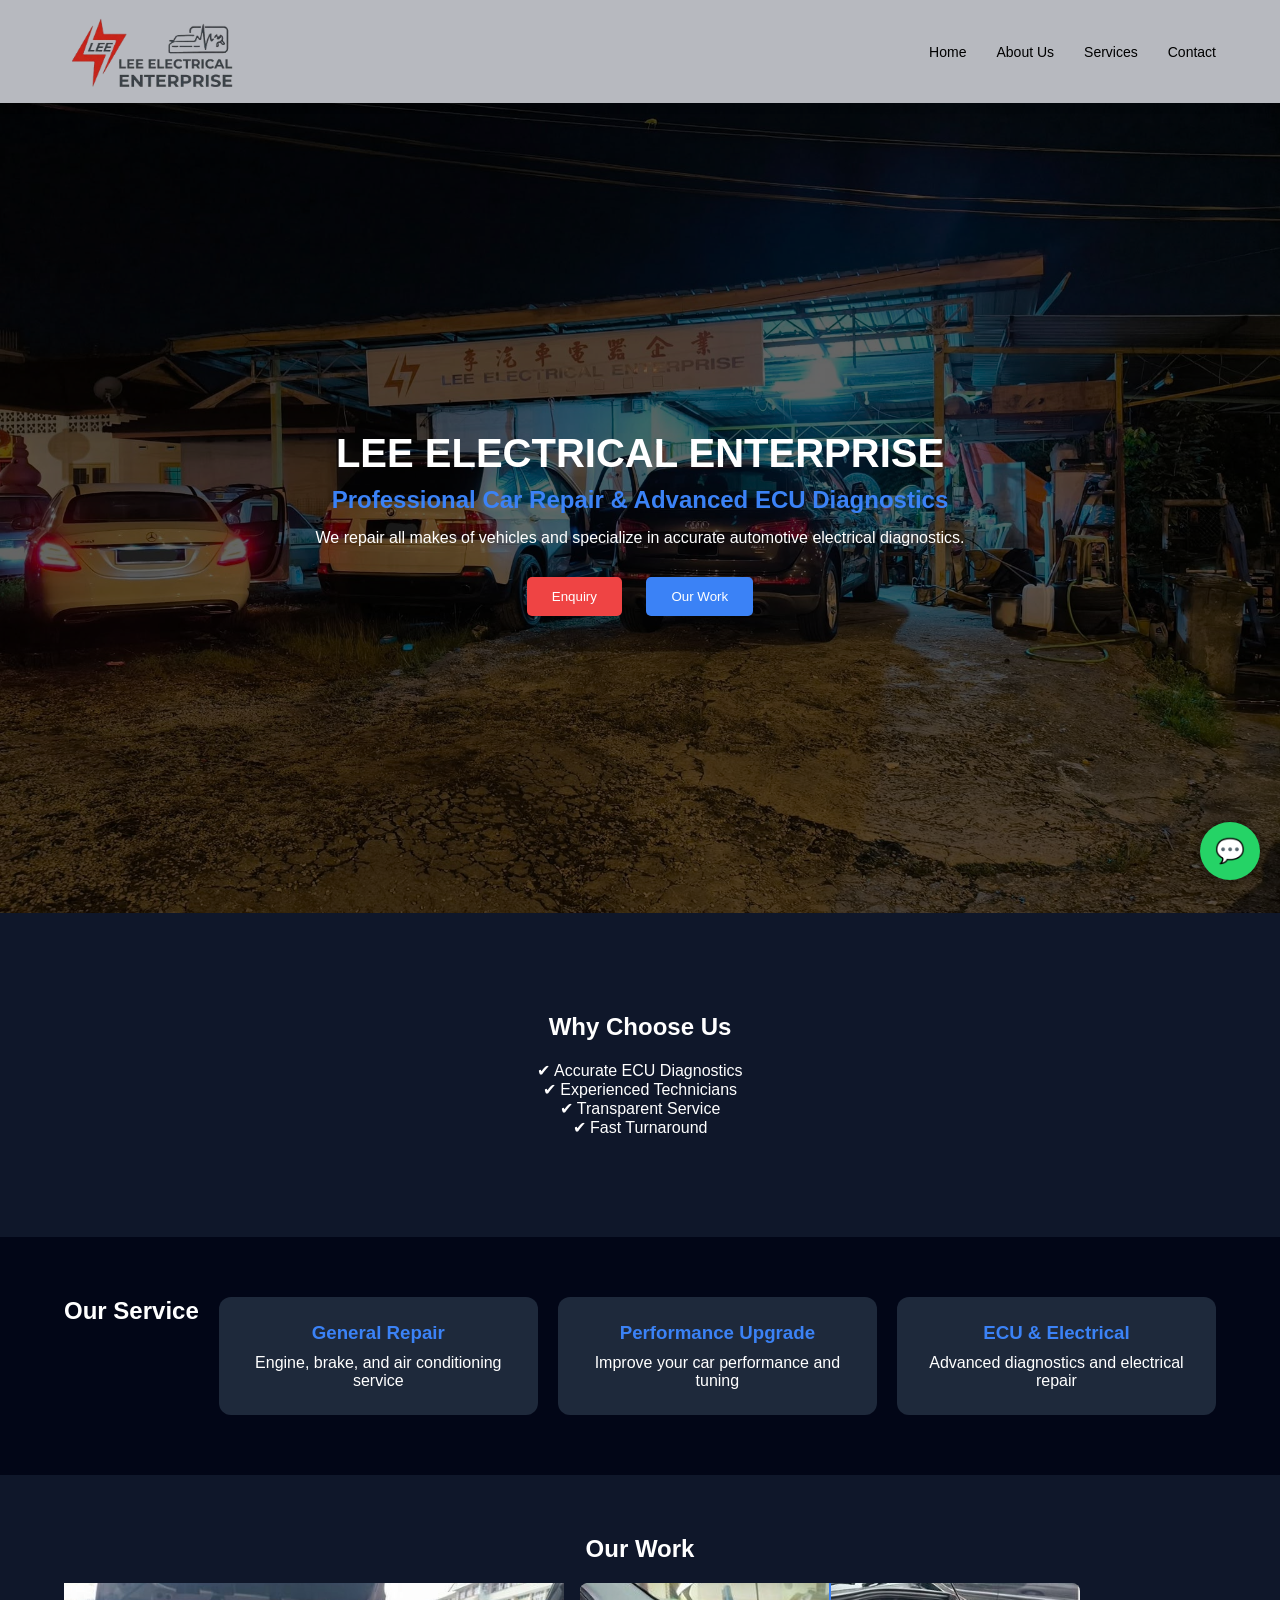
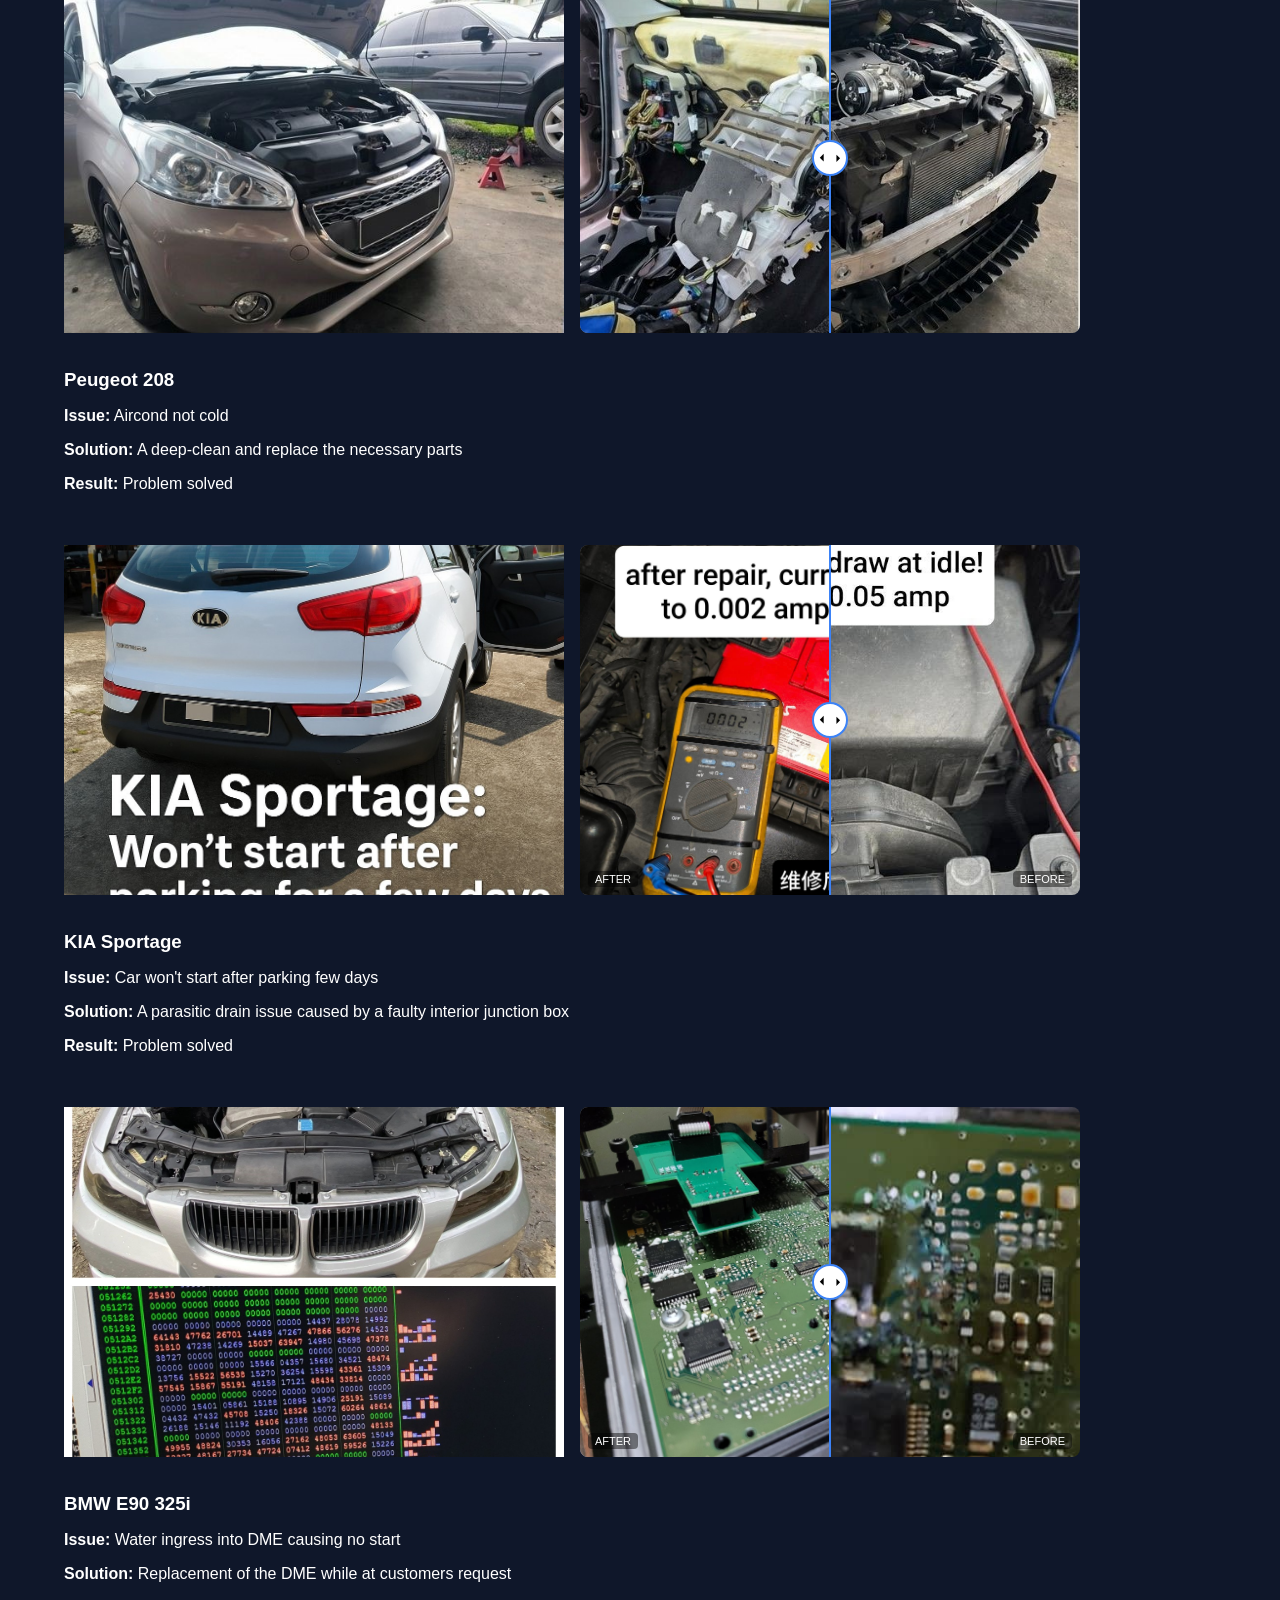
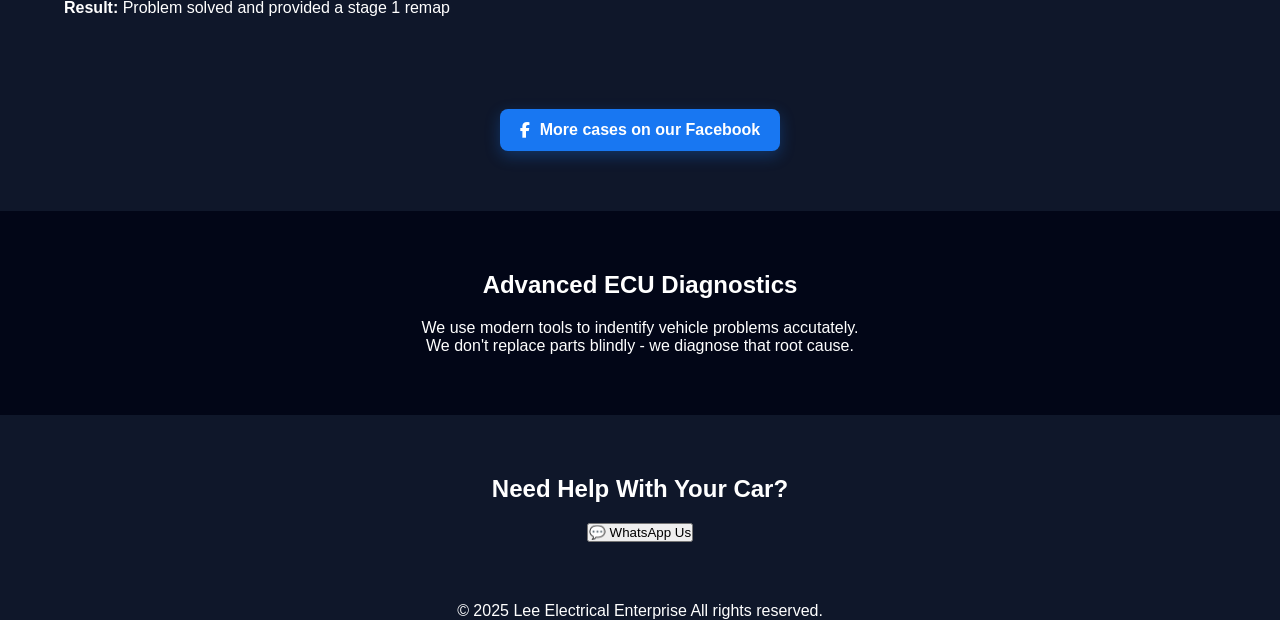
<file: index.html>
<!DOCTYPE html>
<html lang="en">
<head>
    <meta charset="UTF-8">
    <meta name="viewport" content="width=device-width,initial-scale=1.0">
    
    <title>Car Repair & ECU Diagnostic in Kuching | Lee Electrical Enterprise</title>

    <meta name="description" content="Professional car repair and ECU diagnostics in Kuching. Reliable service and accurate fault detection">
    
    <meta name="keywords" content="car repair Kuching, ECU diagnostics Kuching, automotive electrical repair, car aircond repair Kuching">

    <link rel="stylesheet" href="css/style.css">

    <link rel="stylesheet" href="https://cdnjs.cloudflare.com/ajax/libs/font-awesome/6.5.0/css/all.min.css">
    
</head>

<body>
    <nav>
        <div class="container nav-wrapper">

           <a href="index.html#top">
                <img src="images/LOGO.png" alt="LEE ELECTRICAL" class="logo">
           </a>

            <button class="hamburger" id="hamburger">
                <span></span>
                <span></span>
                <span></span>
            </button>

            <ul id="nav-menu">
                <li><a href="index.html#top">Home</a></li>
                <li><a href="about.html">About Us</a></li>
                <li><a href="service.html">Services</a></li>
                <li><a href="contact.html">Contact</a></li>
            </ul>
            
        </div>    
    </nav>

    <section class="home-hero">
        <div class="container">
        <h1>LEE ELECTRICAL ENTERPRISE</h1>
        <h2>Professional Car Repair & Advanced ECU Diagnostics</h2>
        <p>
            We repair all makes of vehicles and specialize in accurate automotive electrical diagnostics.
        </p>

 <div class="hero-btns">
        <button class="primary" onclick="document.getElementById('cta').scrollIntoView({behavior:'smooth'})">Enquiry</button>
        <button onclick="document.getElementById('cases').scrollIntoView({behavior:'smooth'})">Our Work</button>
    </div>
    </div>
    </section>


    <section class="why">
        <h2>Why Choose Us</h2>

        <div>
            <p>✔ Accurate ECU Diagnostics</p>
            <p>✔ Experienced Technicians</p>
            <p>✔ Transparent Service</p>
            <p>✔ Fast Turnaround</p>
        </div>
    </section>

    <section class="services">
        <div class="container">

        <h2>Our Service</h2>
            

        <div class="service-box">
            <h3>General Repair</h3>
            <p>Engine, brake, and air conditioning service</p>
        </div>

        <div class="service-box">
            <h3>Performance Upgrade</h3>
            <p>Improve your car performance and tuning</p>
        </div>     
        
        <div class="service-box">
            <h3>ECU & Electrical</h3>
            <p>Advanced diagnostics and electrical repair</p>
        </div>  
                    

        </div>
    </section>

    <section id="cases">
    <div class="container">
        <h2>Our Work</h2>


        <div class="demo-wrap">
            <div class="media-row">
                <div class="case-card">
                    <img src="images/peugeot-208-1.jpg" alt="Car Repair">
                </div>
            <div class="slider">
                <img src="images/peugeot-208-2.jpg" class="before">
                <div class="after-wrap">
                    <img src="images/peugeot-208-3.jpg">
                </div>
                <div class="slider-line"></div>
                <div class="slider-handle">
                    <svg viewBox="0 0 24 24"><polyline points="15 18 9 12 15 6"/></svg>
                    <svg viewBox="0 0 24 24" style="margin-left:2px"><polyline points="9 18 15 12 9 6"/></svg>
                </div>

            </div>        
        </div>

            <div class="info-panel">
                <h3>Peugeot 208</h3>
                <p><strong>Issue:</strong> Aircond not cold</p>
                <p><strong>Solution:</strong> A deep-clean and replace the necessary parts</p>
                <p><strong>Result:</strong> Problem solved</p>
            </div>

        
        

        <div class="demo-wrap">
            <div class="media-row">
            <div class="case-card">
                <img src="images/KIA Sportage.jpg">
            </div> 
            <div class="slider">
                <img src="images/kia before.jpg" class="before">
                <div class="after-wrap">
                    <img src="images/kia after.jpg">
                </div>
                <div class="slider-line"></div>
                <div class="slider-handle">
                    <svg viewBox="0 0 24 24"><polyline points="15 18 9 12 15 6"/></svg>
                    <svg viewBox="0 0 24 24" style="margin-left:2px"><polyline points="9 18 15 12 9 6"/></svg>
                </div>
                <span class="label-before">BEFORE</span>
                <span class="label-after">AFTER</span>
            </div>
        </div>

            <div class="info-panel">
                <h3>KIA Sportage</h3>
                <p><strong>Issue:</strong> Car won't start after parking few days</p>
                <p><strong>Solution:</strong> A parasitic drain issue caused by a faulty interior junction box</p>
                <p><strong>Result:</strong> Problem solved</p>
            </div>
        </div>

        <div class="demo-wrap">
            <div class="media-row">
                <div class="case-card">
                    <img src="images/BMW E90 325I.jpg">
                </div>
            <div class="slider">
                <img src="images/ecu before.jpg" class="before">
                <div class="after-wrap">
                    <img src="images/ecu after.jpg">
                </div>
                <div class="slider-line"></div>
                <div class="slider-handle">
                    <svg viewBox="0 0 24 24"><polyline points="15 18 9 12 15 6"/></svg>
                    <svg viewBox="0 0 24 24" style="margin-left:2px"><polyline points="9 18 15 12 9 6"/></svg>
                </div>
                <span class="label-before">BEFORE</span>
                <span class="label-after">AFTER</span>
            </div>
        </div>

            <div class="info-panel">
                <h3>BMW E90 325i</h3>
                <p><strong>Issue:</strong> Water ingress into DME causing no start</p>
                <p><strong>Solution:</strong> Replacement of the DME while at customers request</p>
                <p><strong>Result:</strong> Problem solved and provided a stage 1 remap</p>
        
            </div>
        </div>

        <div class="fb-more">
            <a href="https://www.facebook.com/leeelectricalent" target="_blank" class="fb-btn">
                <i class="fab fa-facebook-f"></i>
                More cases on our Facebook
            </a>
        </div>




    </div>
    </section>

    
    <section id="ecu">
        <h2>Advanced ECU Diagnostics</h2>

        <p>
            We use modern tools to indentify vehicle problems accutately.
        </p>

        <p>
            We don't replace parts blindly - we diagnose that root cause.
        </p>
    </section>
    

    
    <section id="cta">
            <h2>Need Help With Your Car?</h2>
            <button onclick="window.open('https://wa.me/+60109809919')">💬 WhatsApp Us</button>
       
    </section>

    <footer>
        <p>© 2025 Lee Electrical Enterprise All rights reserved.</p>
        
    </footer>

<a href="https://wa.me/+60109809919" class="whatsapp" target="_blank">
    💬
</a>

<script src="js/script.js"></script>

</body>
</html>
</file>
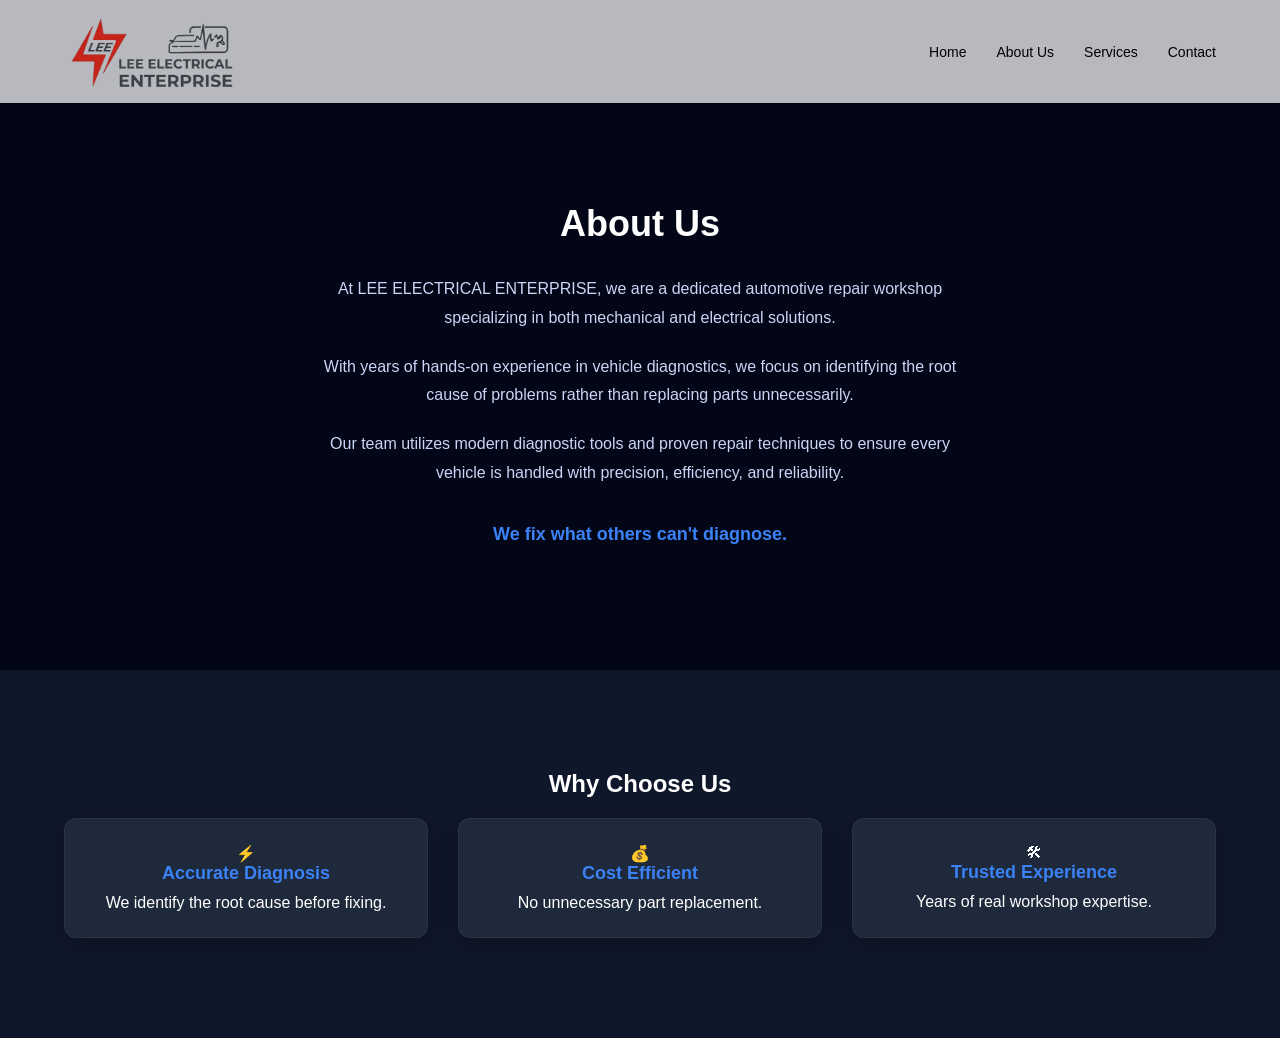
<file: about.html>
<!DOCTYPE html>
<html lang="eng">

    <head>
        <meta charset="UTF-8">
        <meta name="viewport" content="width=device-width,initial-scale=1.0">
        
        <title>About Our Car Repair workshop | Lee Electrical Enterprise</title>

        <meta name="description" content="Learn more about LEE Electrical Enterprise, a trusted car repair and automotive electrical specialist in Kuching.">

        <meta name="keywords" content="car repair Kuching, ECU diagnostics Kuching, automotive electrical repair, car aircond repair Kuching">

        <link rel="stylesheet" href="css/style.css">
    </head>

        <body>
            <nav>
                <div class="container nav-wrapper">

                    <a href="index.html#top">
                        <img src="images/LOGO.png" alt="LEE ELECTRICAL" class="logo">
                    </a>
                    
                    <button class="hamburger" id="hamburger">
                        <span></span>
                        <span></span>
                        <span></span>
                    </button>

                    <ul id="nav-menu">
                        <li><a href="index.html#top">Home</a></li>
                        <li><a href="about.html">About Us</a></li>
                        <li><a href="service.html">Services</a></li>
                        <li><a href="contact.html">Contact</a></li>
                    </ul>
                    
                </div>    
            </nav>

            <section class="about">
                <div class="container">

                    <h2>About Us</h2>

                    <p>At LEE ELECTRICAL ENTERPRISE, we are a dedicated automotive repair workshop 
                        specializing in both mechanical and electrical solutions.</p>
                    <p>With years of hands-on experience in vehicle diagnostics, we focus on identifying
                        the root cause of problems rather than replacing parts unnecessarily.</p>
                    <p>Our team utilizes modern diagnostic tools and proven repair techniques to ensure every vehicle 
                        is handled with precision, efficiency, and reliability.</p>

                    <p class="highlight">
                        We fix what others can't diagnose.
                    </p>

                </div>
            </section>

            <section class="why">
                <div class="container">

                    <h2>Why Choose Us</h2>
                    

                <div class="why-grid">  

                    <div class="why-card">
                        ⚡
                        <h3>Accurate Diagnosis</h3>
                        <p>We identify the root cause before fixing.</p> 
                    </div>

                    <div class="why-card">
                        💰
                        <h3>Cost Efficient</h3>
                        <p>No unnecessary part replacement.</p>
                    </div>

                    <div class="why-card">
                        🛠
                        <h3>Trusted Experience</h3>
                        <p>Years of real workshop expertise.</p>
                    </div>


                </div>  
                </div>
            </section>

            <script src="js/script.js"></script>

        </body>

</html>
</file>
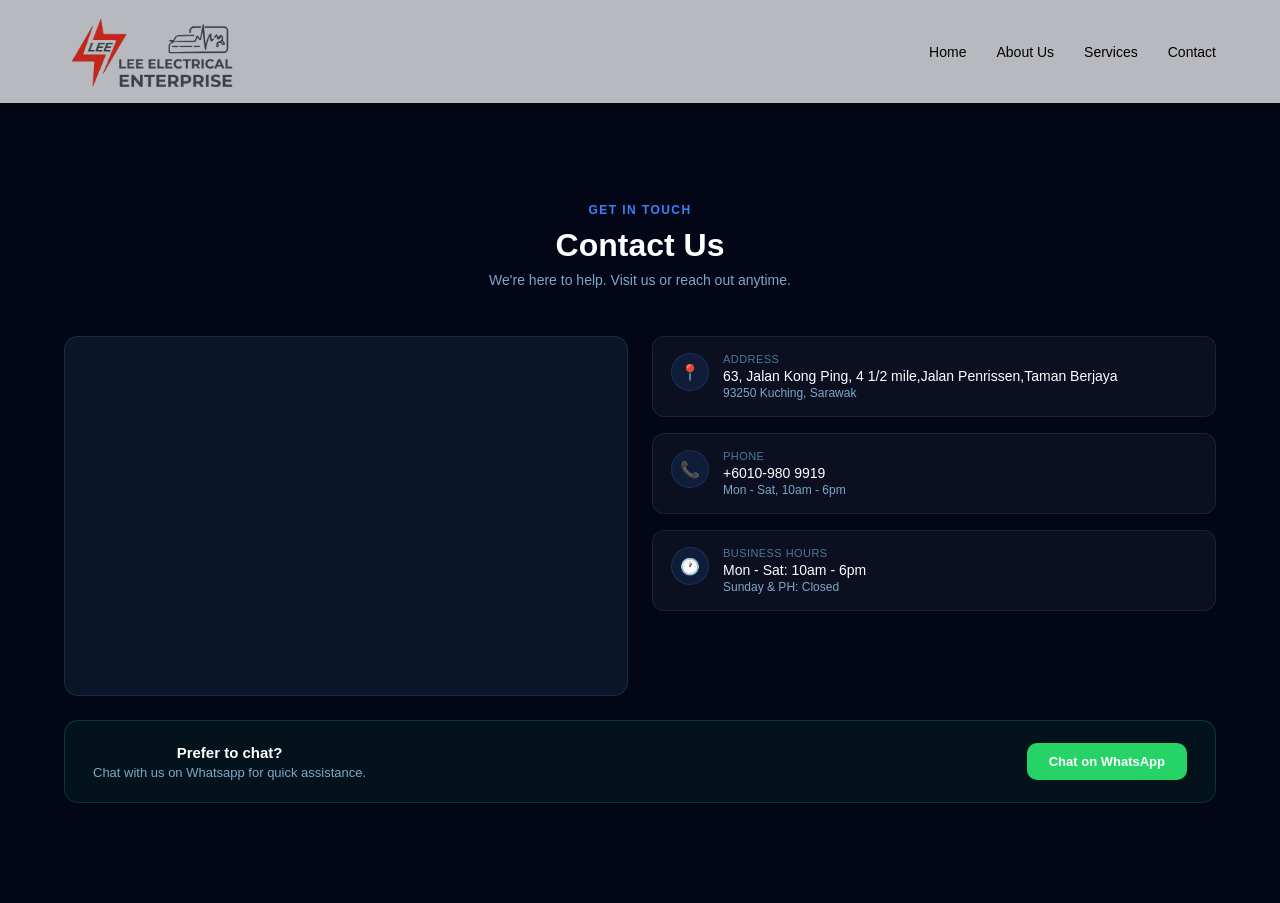
<file: contact.html>
<!DOCTYPE html>
<html lang="eng">
    <head>
        <meta charset="UTF-8">
        <meta name="viewport" content="width=device-width,initial-scale=1.0">
        
        <title>Contact Car Repair Workshop in Kuching | Lee Electrical</title>

        
        <meta name="description" content="Contact our car repair workshop in Kuching for fast abd reliable service. Call or WhatsApp us today.">

        <meta name="keywords" content="car repair Kuching, ECU diagnostics Kuching, automotive electrical repair, car aircond repair Kuching">

        <link rel="stylesheet" href="css/style.css">
    </head>

    <body>
    <nav>
        <div class="container nav-wrapper">

           <a href="index.html#top">
                <img src="images/LOGO.png" alt="LEE ELECTRICAL" class="logo">
           </a>

            <button class="hamburger" id="hamburger">
                <span></span>
                <span></span>
                <span></span>
            </button>

            <ul id="nav-menu">
                <li><a href="index.html#top">Home</a></li>
                <li><a href="about.html">About Us</a></li>
                <li><a href="service.html">Services</a></li>
                <li><a href="contact.html">Contact</a></li>
            </ul>
            
        </div>    
    </nav>

        <section class="contact">
            <div class="container">

                    <div class="contact-header">
                        <p class="section-tag">Get in touch</p>
                        <h2 class="section-title">Contact Us</h2>
                        <p class="section-sub">We're here to help. Visit us or reach out anytime.</p>                    
                    </div>

                <div class="contact-grid">

                    <!-- 左：Map -->
                    <div class="map-block">
                    <iframe src="https://www.google.com/maps/embed?pb=!1m18!1m12!1m3!1d3988.446369951571!2d110.3327379!3d1.5025977000000001!2m3!1f0!2f0!3f0!3m2!1i1024!2i768!4f13.1!3m3!1m2!1s0x31fba75883fb737b%3A0xfe72f926e3f43cab!2sLee%20Electrical%20Enterprise!5e0!3m2!1szh-CN!2smy!4v1775617695230!5m2!1szh-CN!2smy" width="600" height="450" style="border:0;" allowfullscreen="" loading="lazy" referrerpolicy="no-referrer-when-downgrade">
                        width="100%"
                        height="100%"
                        style="border:0; display:block;"
                        allowfullscreen=""
                        loading="lazy"
                        referrerpolicy="no-referrer-when-downgrade">
                    </iframe>
                    </div>   

                    <!-- 右：Info Cards -->
                    <div class="info-block">

                    <div class="info-card">
                      <div class="info-icon">📍</div>
                      <div>
                        <p class="info-label">Address</p>
                        <p class="info-value">63, Jalan Kong Ping, 4 1/2 mile,Jalan Penrissen,Taman Berjaya</p>
                        <p class="info-value-sub">93250 Kuching, Sarawak</p>
                      </div>  
                    </div>

                    <div class="info-card">
                        <div class="info-icon">📞</div>
                        <div>
                            <p class="info-label">Phone</p>
                            <p class="info-value">+6010-980 9919</p>
                            <p class="info-value-sub">Mon - Sat, 10am - 6pm</p>
                        </div>
                    </div>

                    <div class="info-card">
                        <div class="info-icon">🕐</div>
                        <div>
                            <p class="info-label">Business Hours</p>
                            <p class="info-value">Mon - Sat: 10am - 6pm</p>
                            <p class="info-value-sub">Sunday & PH: Closed</p>
                        </div>
                    </div>

                </div>                                                    
            </div>

                    <div class="wa-block">
                        <div>
                            <p class="wa-title">Prefer to chat?</p>
                            <p class="wa-sub">Chat with us on Whatsapp for quick assistance.</p>
                        </div>
                        <a href="https://wa.me/+60109809919" class="wa-btn" target="_blank">
                            Chat on WhatsApp
                        </a>
                    </div> 

        </section>

        <script src="js/script.js"></script>
    </body>
</html>
</file>
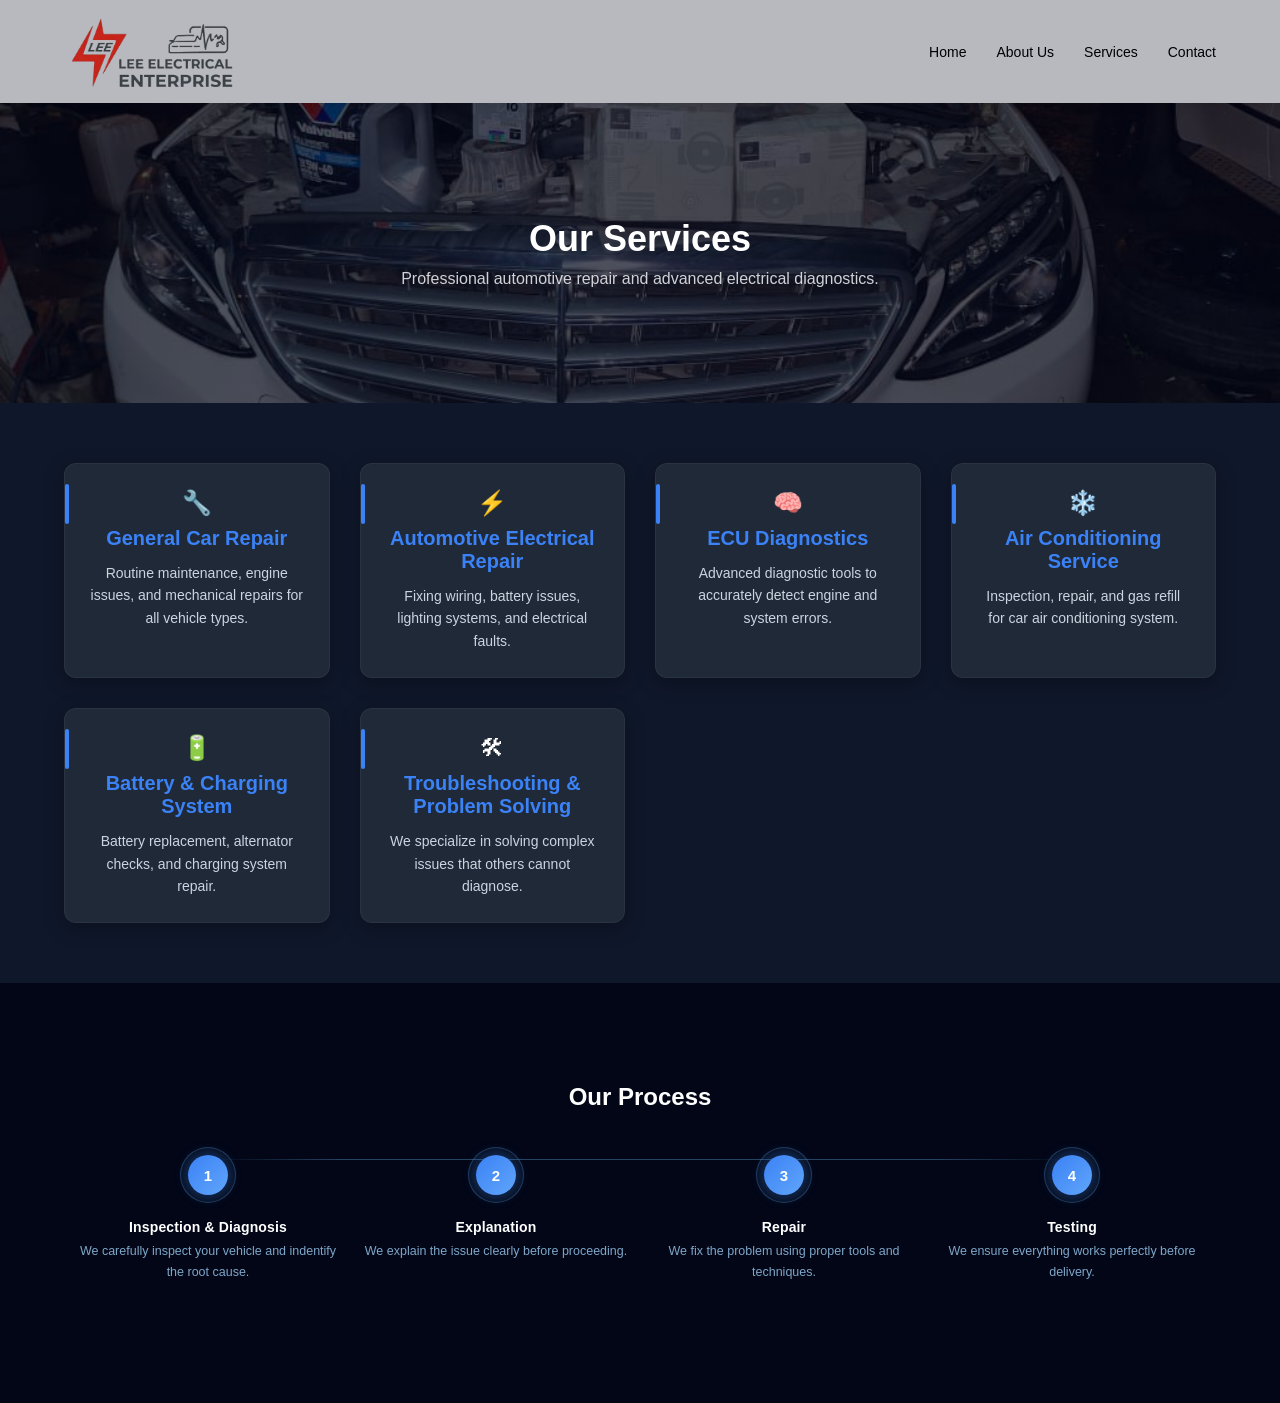
<file: service.html>
<!DOCTYPE html>
<html lang="eng">
    <head>
        <meta charset="UTF-8">
        <meta name="viewport" content="width=device-width,initial-scale=1.0">
        
        <title>Our Services | Car Repair & ECU Diagnostic Kuching</title>
        
        <meta name="description" content="Explore our car repair services in Kuching including ECU diagnostics, aircond repair and electrical troubleshooting.">
        
        <meta name="keywords" content="car repair Kuching, ECU diagnostics Kuching, automotive electrical repair, car aircond repair Kuching">
        
        <link rel="stylesheet" href="css/style.css">
    </head>
    <body>
            <nav>
                <div class="container nav-wrapper">

                    <a href="index.html#top">
                        <img src="images/LOGO.png" alt="LEE ELECTRICAL" class="logo">
                    </a>

                    <button class="hamburger" id="hamburger">
                        <span></span>
                        <span></span>
                        <span></span>
                    </button>

                    <ul id="nav-menu">
                        <li><a href="index.html#top">Home</a></li>
                        <li><a href="about.html">About Us</a></li>
                        <li><a href="service.html">Services</a></li>
                        <li><a href="contact.html">Contact</a></li>
                    </ul>
                    
                </div>    
            </nav>

            <section class="services-hero">
                <div class="hero-content">
                    <h1>Our Services</h1>
                    <p>Professional automotive repair and advanced electrical diagnostics.</p>
                
                </div>
            </section>

            <section class="service">
                <div class="container">

                <div class="service-grid">

                    <div class="services-card">
                    <div class="icon">🔧</div>
                        <h3>General Car Repair</h3>
                        <p>Routine maintenance, engine issues, and mechanical repairs for all vehicle types.</p> 
                    </div>

                    <div class="services-card">
                    <div class="icon">⚡</div>
                        <h3>Automotive Electrical Repair</h3>
                        <p>Fixing wiring, battery issues, lighting systems, and electrical faults.</p> 
                    </div>

                    <div class="services-card">
                    <div class="icon">🧠</div>
                        <h3>ECU Diagnostics</h3>
                        <p>Advanced diagnostic tools to accurately detect engine and system errors.</p>
                    </div>

                    <div class="services-card">
                    <div class="icon">❄️</div>
                        <h3>Air Conditioning Service</h3>
                        <p>Inspection, repair, and gas refill for car air conditioning system.</p>
                    </div>

                    <div class="services-card">
                    <div class="icon">🔋</div>
                        <h3>Battery & Charging System</h3>
                        <p>Battery replacement, alternator checks, and charging system repair.</p>
                    </div>

                    <div class="services-card">
                    <div class="icon">🛠</div>
                        <h3>Troubleshooting & Problem Solving</h3>
                        <p>We specialize in solving complex issues that others cannot diagnose.</p>
                    </div>                   

                </div>
            </section>

            <section class="process">
                <div class="container">

                    <h2>Our Process</h2>

                    <div class="process-grid">

                    <div class="process-card">
                    <div class="icon-wrap"><div class="icon-ring"></div><div class="icon">1</div></div>
                        <h3>Inspection & Diagnosis</h3>
                        <p>We carefully inspect your vehicle and indentify the root cause.</p>
                    </div>

                    <div class="process-card">
                    <div class="icon-wrap"><div class="icon-ring"></div><div class="icon">2</div></div>
                        <h3>Explanation</h3>
                        <p>We explain the issue clearly before proceeding.</p>
                    </div>      
                    
                    <div class="process-card">
                    <div class="icon-wrap"><div class="icon-ring"></div><div class="icon">3</div></div>
                        <h3>Repair</h3>
                        <p>We fix the problem using proper tools and techniques.</p>
                    </div>    
                    
                    <div class="process-card">
                    <div class="icon-wrap"><div class="icon-ring"></div><div class="icon">4</div></div>
                        <h3>Testing</h3>
                        <p>We ensure everything works perfectly before delivery.</p>
                    </div>   
                                      
                    </div>
                </div>
            </section>

            <script src="js/script.js"></script>

    </body>
</html>
</file>
<file: css/style.css>
/*Reset基础*/
*{
    margin: 0;
    padding: 0;
    box-sizing: border-box;
}

/* 全局 */
body {
    font-family: Arial, sans-serif;
    background-color: #0f172a;
    color: white; 
    text-align: center;
    margin: 0;
    padding: 0;
}

.logo {
    height: 80px;
    object-fit: contain;
}

/* 容器（控制宽度） */
.container {
    width: 90%;
    max-width: 1200px;
    margin: auto;
}

nav {
    position: sticky;
    top: 0;
    background-color: rgba(255,255,255,0.7);
    backdrop-filter: blur(8px);
    z-index: 1000;
    box-shadow: 0 2px 10px rgba(0,0,0,0.1);
}

/* 控制整体布局 */
.nav-wrapper {
    display: flex;
    justify-content: space-between;
    align-items: center;
    padding: 10px 0;
}

nav h1 {
    color: #000000;
    font-size: 20px;
}

nav ul {
    display: flex;
    list-style: none;
    gap: 30px;
}

nav a {
    color: rgb(0, 0, 0);
    text-decoration: none;
    font-size: 14px;
    transition: 0.3s;
}

nav a:hover {
    color: #ef4444;
}


.home-hero {
    background-size: cover;
    background-position: center;
    height: 90vh;
    display: flex;
    align-items: center;
    text-align: center;
    padding-top: 100px;

    background: url('../images/Hero banner.jpg') no-repeat center/cover;
    position: relative;
}

.home-hero::before {
    content: "";
    position: absolute;
    top: 0;
    left: 0;
    width: 100%;
    height: 100%;

    background: rgba(0,0,0,0.6);
}

.home-hero .container {
    position: relative;
    z-index: 1;
}

.home-hero h1 {
    font-size: 40px;
    margin-bottom: 10px;
}

.home-hero h2 {
    font-size: 24px;
    color: #3b82f6;
    margin-bottom: 15px;
}

.home-hero p {
    margin-bottom: 20px;
}

.home-hero button {
    padding: 12px 25px;
    margin: 10px;
    border: none;
    cursor: pointer;
    border-radius: 5px;
    transition: 0.3s;
}

.home-hero button:hover {
    transform: scale(1.05);
}

.home-hero button:first-of-type {
    background-color: #ef4444;
    color: white;
}

.home-hero button:last-of-type {
    background-color: #3b82f6;
    color: white;
}

.services {
    padding: 60px 0;
    text-align: center;
}

.services h2 {
    margin-bottom: 30px;
}

/* 卡片容器 */
.services .container {
    display: flex;
    gap: 20px;
    flex-wrap: wrap;
}


.service-box {
    background-color: #1e293b;
    padding: 25px;
    flex: 1;
    border-radius: 12px;
    transition: 0.3s;
    min-width: 200px;
}

.service-box:hover {
    transform: translateY(-10px);
}

.service-box h3 {
    margin-bottom: 10px;
    color: #3b82f6;
}

section {
    padding: 60px 0;
}

section:nth-child(even) {
    background-color: #020617;
}

h2{
    margin-bottom: 20px;
}


.case {
    padding: 60px 0;
}



.case-card img {
    height: var(--case-img-height);
    width: var(--case-img-width);
    object-fit: cover;
}

.case-card img:hover {
    transform: scale(1.05);
    transition: 0.3s;
}

.fb-more {
    display: flex;
    margin-top: 40px;
    justify-content: center;
    width: 100%;
}

.fb-btn {
    display: inline-flex;
    align-items: center;
    gap: 10px;

    background: #1877f2; /* Facebook蓝 */
    color: white;
    padding: 12px 20px;

    border-radius: 8px;
    text-decoration: none;
    font-weight: bold;
    box-shadow: 0 5px 15px rgba(24,119,242,0.3);
    transition: 0.3s;
}

.fb-btn:hover {
    background: #145dbf;
    color: white;
    transform: translateY(-2px);
}


.whatsapp {
    position: fixed;
    bottom: 20px;
    right: 20px;

    background-color: #25d366;
    color: white;
    font-size: 24px;

    padding: 15px;
    border-radius: 50%;
    text-decoration: none;

    box-shadow: 0 0 10px rgba(0,0,0,0.5);

}

.media-row {
    display: flex;
    flex-direction: row;   /* 左右并排 */
    gap: 1rem;
    align-items: flex-start;
}

.demo-wrap {
    display: flex;
    gap: 2rem;
    align-items: flex-start;
    flex-direction: column;
    flex-wrap: wrap;
}

:root {
    --slider-width: 500px;
    --slider-height: 350px;
    --case-img-width: 500px;
    --case-img-height: 350px;
}

.slider {
    position:relative;
    width: var(--slider-width);
    height: var(--slider-height);
    overflow: hidden;
    cursor: ew-resize;
    border-radius: 8px;
    user-select: none;
}

/* before 和 after 都用 absolute + object-fit: cover 覆盖容器 */

.slider img {
    position: absolute;
    top: 0; left: 0;
    width: 100%; height: 100%;
    object-fit: cover;
    display: block;
}

.slider .after-wrap {
    position: absolute;
    top: 0;   left: 0;
    width: 50%;   height: 100%;
    overflow: hidden;   /* 必须在 after-wrap，不是 img */
    pointer-events: none;
}

/* after-wrap 内的 img 宽度要撑满外层 slider 的宽度 */
.slider .after-wrap img {
        width: var(--slider-width);
        max-width: none;
        position: static;
        height: 100%;
        object-fit: cover;
}

/* 中间线 */
.slider-line {
    position: absolute;
    top: 0;   left: 50%;
    width: 2px;
    height: 100%;
    background: #3b82f6;
    transform: translateX(-50%);
    pointer-events: none;
}

/*滑动按钮*/
.slider-handle {
    position: absolute;
    top: 50%;  left: 50%;
    width: 36px;   height: 36px;
    background: white;
    border: 2px solid #3b82f6;
    border-radius: 50%;
    transform: translate(-50%, -50%);
    pointer-events: none;
    display: flex;
    align-items: center;
    justify-content: center;
}

/* 图片上的 BEFORE / AFTER 标签 */
.label-before, .label-after {
    position: absolute;
    bottom: 8px;
    font-size: 11px;
    font-weight: 500;
    background: rgba(0,0,0,0.45);
    color: #ffff;
    padding: 2px 7px;
    border-radius: 4px;
    pointer-events: none;
}
.label-before { right: 8px; }
.label-after { left: 8px; }

/* 说明文字区域 */
.info-panel {
    flex: 1;
    min-width: 200px;
    display: flex;
    flex-direction: column;
    gap: 1rem;
    text-align: left;
    margin-bottom: 20px;
}


.about {
    padding: 100px 0;
    background-color: #020617;
}

.about h2 {
    font-size: 36px;
    margin-bottom: 30px;
    color: white;
}

/* 控制阅读宽度（超关键） */
.about p {
    max-width: 650px;
    margin: 0 auto 20px;
    line-height: 1.8;
    color: #cbd5f5;
    font-size: 16px;
}

/* 最后一句做强调 */
.about .highlight {
    margin-top: 30px;
    font-size: 18px;
    color: #3b82f6;
    font-weight: bold;
}

.why {
    padding: 100px 0;
    text-align: center;
}

.why-grid {
    display: grid;
    gap: 30px;
    grid-template-columns: repeat(auto-fit, minmax(250px, 1fr));

}

.why-card {
    background: #1e293b;
    padding: 25px;
    border-radius: 12px;
    width: 100%;   /* 让它填满grid */

    box-shadow: 0 5px 20px rgba(0,0,0,0.3);
    border: 1px solid rgba(255,255,255,0.05);

    transition: 0.3s;
}

.why-card:hover {
    transform: translateY(-8px);    /* 更明显一点 */
    box-shadow: 0 10px 30px rgba(59,130,246,0.2);
}

.why-card h3 {
    color: #3b82f6;
    margin-bottom: 10px;
    font-size: 18px;
}

.section {
    padding: 100px 0;
}

.services-hero {
    height: 300px;

    background: linear-gradient(
    rgba(2, 6, 23, 0.7),
    rgba(2, 6,23, 0.7)
    ),
    url("../images/service-hero-1.jpg");

    background-size: cover;
    background-position: center;

    display: flex;
    align-items: center;
    justify-content: center;
    text-align: center;
}

.services-hero h1 {
    font-size: 36px;
    margin-bottom: 10px;
    font-weight: bold;
}

.services-hero p {
    font-size: 16px;
    color: #e5e7eb;
    opacity: 0.9;
}


.service-grid {
    display: grid;
    grid-template-columns: repeat(auto-fit, minmax(250px, 1fr));
    gap: 30px;
}

.services-card {
    background: #1f2937;
    padding: 25px;
    border-radius: 12px;
    width: 100%;   /* 让它填满grid */

    box-shadow: 0 5px 20px rgba(0,0,0,0.3);
    border: 1px solid rgba(255,255,255,0.05);

    transition: 0.3s;
    position: relative;
}

.services-card::before {
    content: "";
    position: absolute;
    left: 0;
    top: 20px;

    width: 4px;
    height: 40px;

    background: #3b82f6;
    border-radius: 2px;
}

.services-card:hover {
    transform: translateY(-8px);    /* 更明显一点 */
    box-shadow: 0 15px 40px rgba(59,130,246,0.25);
}

.services-card h3 {
    color: #3b82f6;
    margin-bottom: 12px;
    font-size: 20px;
}

.services-card p {
    color: #cbd5e1;
    line-height: 1.6;
    font-size: 14px;
}

.services-card .icon {
    font-size: 24px;
    margin-bottom: 10px;
}

.process {
    padding: 100px 0;
    background: #020617;
}

.process-grid {
    position: relative;
    display: grid;
    grid-template-columns: repeat(4, 1fr);
}


/* 连接线：改用渐变 + 居中到 icon 圆心 */
.process-grid::before {
    content: "";
    position: absolute;
    top: 28px;    /* 对齐 icon 圆心 */
    left: calc(12.5% + 4px);
    right: calc(12.5% + 4px);
    height: 1px;
    background: linear-gradient(
        90deg,
        transparent,
        rgba(99, 179, 237, 0.35) 15%,
        rgba(99, 179, 237, 0.35) 85%,
        transparent
    );
}

.process-card {
    position: relative;
    text-align: center;
    padding: 16px 12px 20px;
    transition: transform 0.2s ease;
}

.process-card:hover {
    transform: translateY(-3px);
}

/* icon 外层：加一圈半透明光晕环 */
.process-card .icon-wrap {
    position: relative;
    width: 56px;
    height: 56px;
    margin: 0 auto 16px;
}

.process-card .icon-ring {
    position: absolute;
    inset: 0;
    border-radius: 50%;
    border: 1px solid rgba(99, 179, 237, 0.25);
    background: rgba(99, 179, 237, 0.06);
}

.process-card .icon {
    position: absolute;
    inset: 8px;
    border-radius: 50%;
    background: linear-gradient(135deg, #3b82f6, #60a5fa);
    color: white;
    display: flex;
    align-items: center;
    justify-content: center;
    font-size: 15px;
    font-weight: 600;
    box-shadow: 0 0 14px rgba(59, 130, 246, 0.4);
    transition: box-shadow 0.2s ease;
}

.process-card:hover .icon {
    background: 0 0 22px rgba(59,130,246,0.65);
}

.process-card h3 {
    margin-bottom: 6px;
    font-size: 14px;
    font-weight: 600;
    color: white;
    letter-spacing: 0.01em;
}

.process-card p {
    font-size: 12.5px;
    color: #7ea7c9;
    line-height: 1.65;
}

.contact {
    padding: 100px 0;
    background: #020617;
}

/* 标题区 */
.contact-header {
    text-align: center;
    margin-bottom: 48px;
}

.contact .section-tag {
    font-size: 12px;
    letter-spacing: 0.12em;
    text-transform: uppercase;
    color: #3b82f6;
    font-weight: 600;
    margin-bottom: 10px;
}

.contact .section-title {
    font-size: 32px;
    font-weight: 700;
    color: white;
    margin-bottom: 8px;
}

.contact .section-sub {
    font-size: 14px;
    color: #7ea7c9;
}

/* 主体两栏 grid */
.contact-grid {
    display: grid;
    grid-template-columns: 1fr 1fr;
    gap: 24px;
    align-items: start;
}

/* 左：Map Block */
.map-block {
    height: 360px;
    border-radius: 14px;
    overflow: hidden;
    border: 1px solid rgba(99,179,237,0.15);
    background: #0a1628;
}

.map-block iframe {
    width: 100%;
    height: 100%;
    border: 0;
    display: block;
}

/* 右：Info Cards */
.info-block {
    display: flex;
    flex-direction: column;
    gap: 16px;
}

.info-card {
    background: rgba(255,255,255,0.04);
    border: 1px solid rgba(99,179,237,0.12);
    border-radius: 12px;
    padding: 16px 18px;
    display: flex;
    align-items: flex-start;
    gap: 14px;
    transition: border-color 0.2s ease;
    text-align: left;
}

.info-card:hover {
    border-color: rgba(99, 179, 237, 0.3);
}

.info-icon {
    width: 38px;
    height: 38px;
    border-radius: 50%;
    background: rgba(59,130,246,0.12);
    border: 1px solid rgba(59,130,246,0.2);
    display: flex;
    align-items: center;
    justify-content: center;
    flex-shrink: 0;
    font-size: 16px;
}

.info-label {
    font-size: 11px;
    color:#4a7a9b;
    text-transform: uppercase;
    letter-spacing: 0.04em;
    margin-bottom: 3px;
    
}

.info-value {
    font-size: 14px;
    color: white;
    font-weight: 500;
}

.info-value-sub {
    font-size: 12px;
    color: #7ea7c9;
    margin-top: 2px;
}

.wa-block {
    margin-top: 24px;
    background: rgba(37,211,102,0.06);
    border: 1px solid rgba(37,211,102,0.2);
    border-radius: 14px;
    padding: 22px 28px;
    display: flex;
    align-items: center;
    justify-content: space-between;
    gap: 20px;
}

.wa-title {
    font-size:15px;
    font-weight: 600;
    color: white;
    margin-bottom: 4px;
}

.wa-sub {
    font-size: 13px;
    color: #7ea7c9;
}

.wa-btn {
    background: #25d366;
    color: white;
    border: none;
    border-radius: 10px;
    padding: 11px 22px;
    font-size: 13px;
    font-weight: 600;
    cursor: pointer;
    text-decoration: none;
    white-space: nowrap;
    transition: background 0.2s ease;
}

.wa-btn:hover {
    background: #1db954;
}


.hamburger {
    display: none;
    flex-direction: column;
    gap: 5px;
    background: none;
    border: none;
    cursor: pointer;
    padding: 5px;
}

.hamburger span {
    display: block;
    width: 24px;
    height: 2px;
    background: #000;
    border-radius: 2px;
    transition: 0.3s;
}


@media (max-width: 768px) {

    html, body {
        overflow-x: hidden;
    }

    img {
        max-width: 100%;
        height: auto;
    }

    .container {
        width: 95%;
    }

    /* Nav */
    .hamburger {
        display: flex;
    }

    #nav-menu {
        display: none;
        flex-direction: column;
        position: absolute;
        top: 100%;
        left: 0;
        width: 100%;
        background: rgba(255,255,255,0.95);
        backdrop-filter: blur(8px);
        padding: 16px 0;
        gap: 0;
        z-index: 999;
    }

    #nav-menu.open {
        display: flex;
    }

    #nav-menu li {
        width: 100%;
    }

    #nav-menu a {
        display: block;
        padding: 12px 24px;
        font-size: 15px;
        text-align: left;
        border-bottom: 1px solid rgba(0,0,0,0.06);
    }

    /* Hero */
    .home-hero {
        height: auto;
        min-height: 70vh;
        padding: 80px 0 40px;
        width: 100%;
    }

    .home-hero h1 {
        font-size: 24px;
        line-height: 1.3;
    }

    .home-hero h2 {
        font-size: 16px;
    }

    .home-hero p {
        font-size: 14px;
    }

    .home-hero button {
        padding: 10px 18px;
        font-size: 14px;
    }

    /* Why */
    .why {
        padding: 50px 0;
    }

    .why h2 {
        font-size: 20px;
    }

    .why li {
        font-size: 14px;
        margin-bottom: 8px;
    }

    /* Service grid */
    .service-grid {
        grid-template-columns: 1fr;
    }

    /* Contact grid */
    .contact-grid {
        grid-template-columns: 1fr;
    }

    .map-block {
        height: 250px;
    }

    /* WhatsApp block */
    .wa-block {
        flex-direction: column;
        text-align: center;
        gap: 16px;
    }

    /* Process grid */
    .process-grid {
        grid-template-columns: 1fr 1fr;
    }

    .process-grid::before {
        display: none;
    }

    :root {
        --slider-width: 100%;
        --slider-height: 220px;
        --case-img-width: 100%;
        --case-img-height: 220px;
    }

    .slider {
        width: 100%;
    }

    .slider .after-wrap img {
        width: 100vw;
    }

    .demo-wrap {
        gap: 1rem;
    }

    .media-row {
        flex-direction: column;
        width: 100%;
    }

    .case-card {
        width: 100%;
    }

    .case-card img {
        width: 100%;
        height: 220px;
        object-fit: cover;
    }
}
</file>
